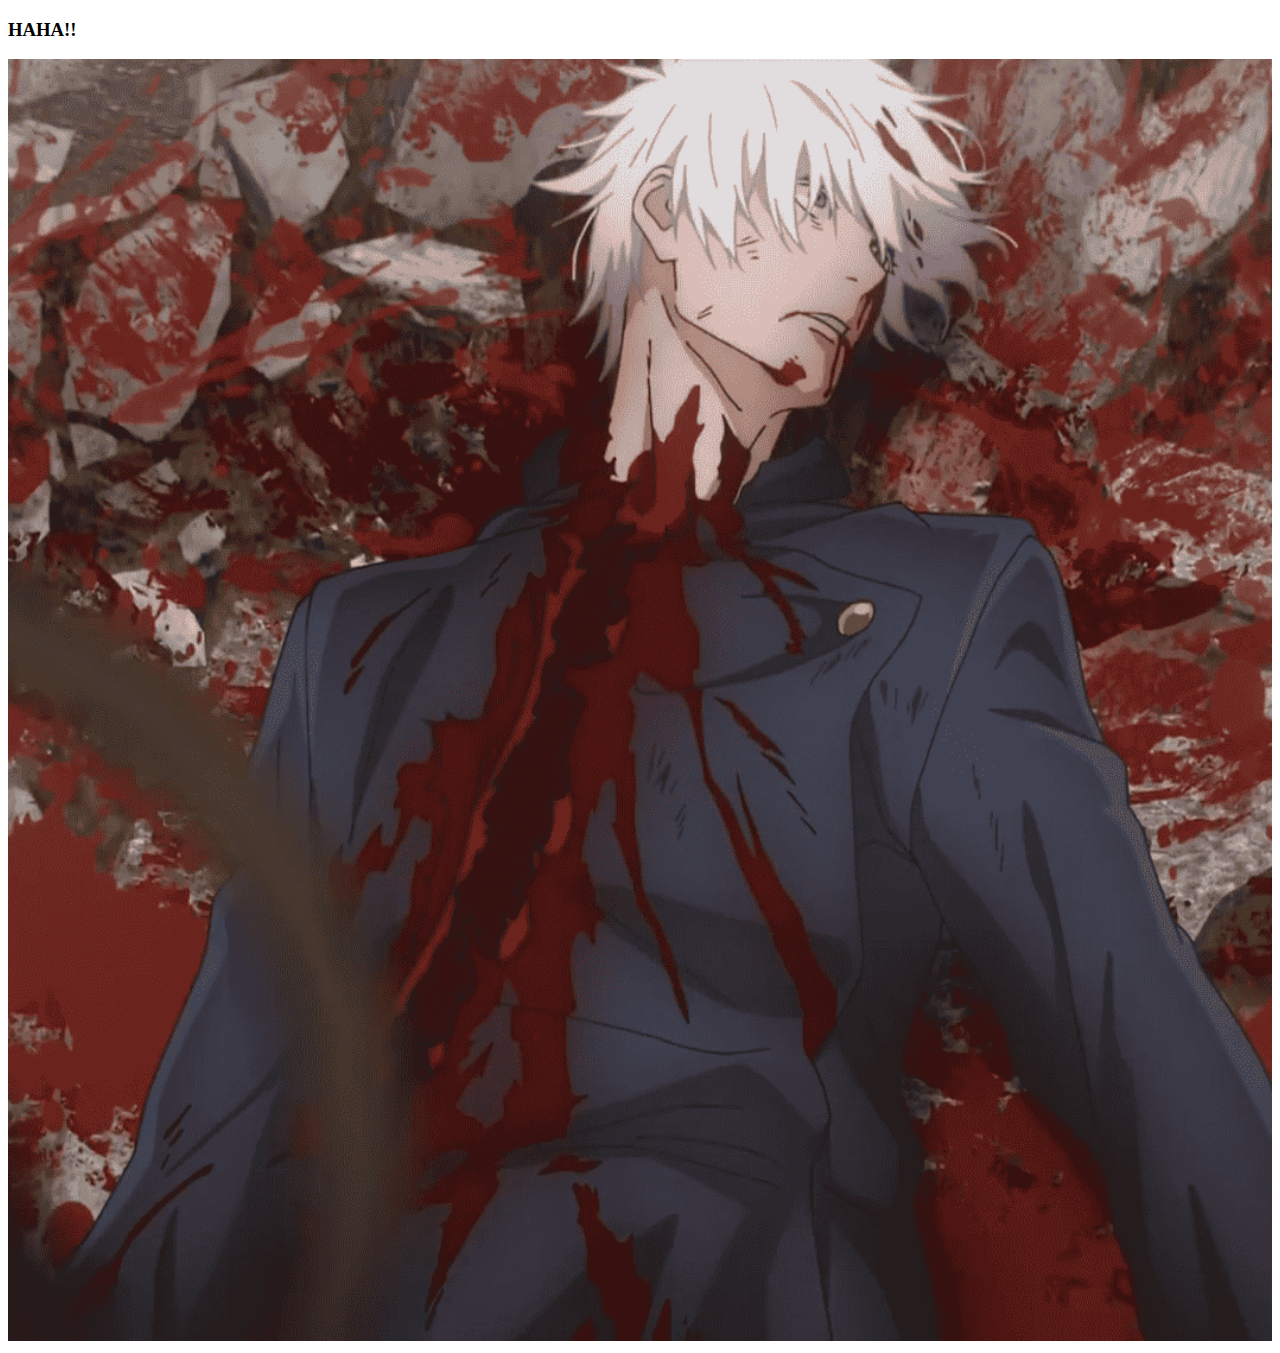
<file: index.html>
<!DOCTYPE html>

<html lang="en">
    <head>
        <meta charset="utf-8">
        <meta name="viewport" content="width=device-width, initial-scale=1">

        <title>Prank</title>
    </head>
    <body>
        <h3>HAHA!!</h3>
        <img alt="art1" src="gojo1.png" style="width:100%">
    </body>
</file>
